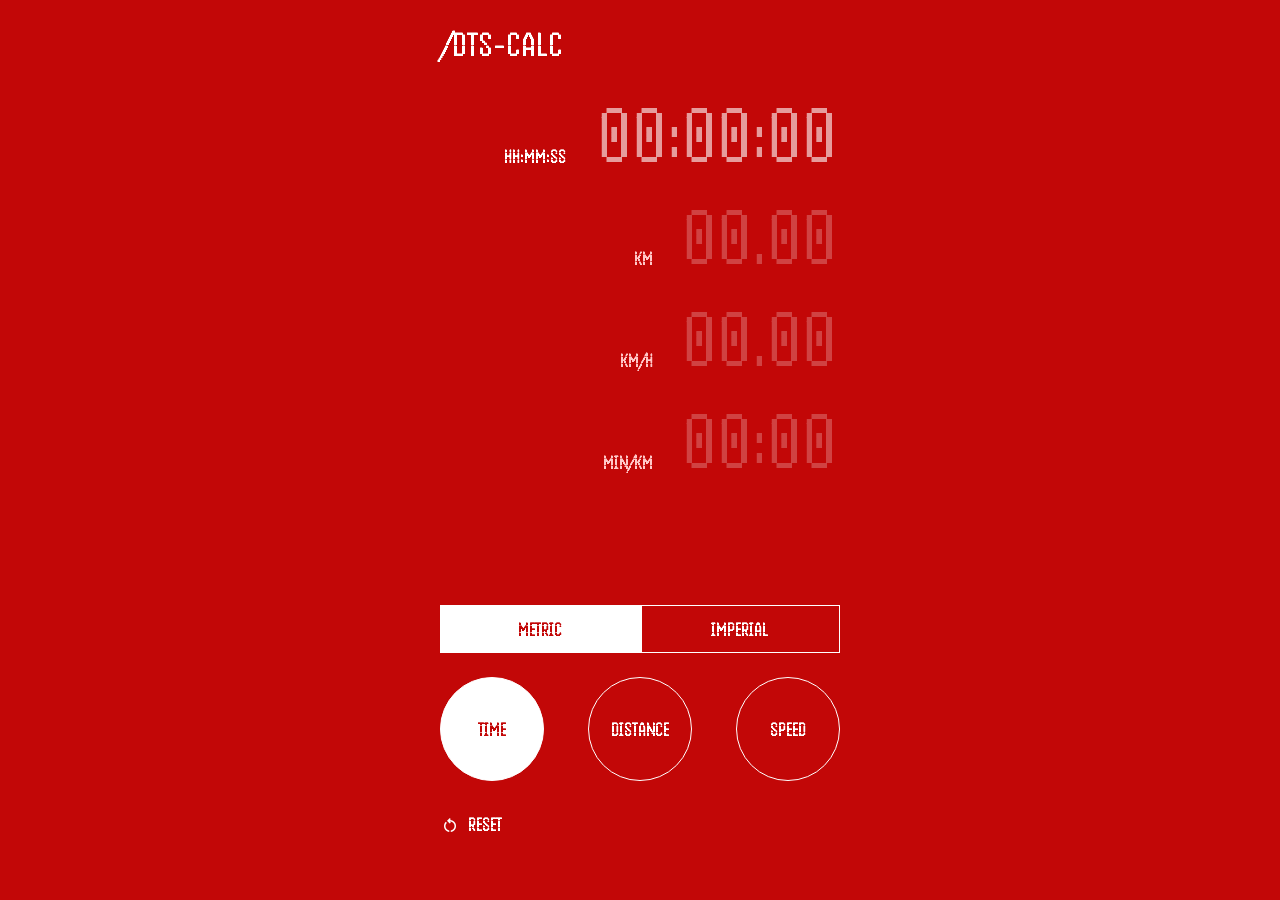
<file: dts-calc.html>
<!DOCTYPE html>
<html lang="en">
<head>
    <meta charset="UTF-8">
    <meta name="viewport" content="width=device-width, initial-scale=1.0">
    <title>/DTS-Calc</title>
    <link rel="preconnect" href="https://fonts.googleapis.com">
    <link rel="preconnect" href="https://fonts.gstatic.com" crossorigin>
    <link href="https://fonts.googleapis.com/css2?family=Handjet:wght@300;400&display=swap" rel="stylesheet">
    <link rel="stylesheet" href="https://fonts.googleapis.com/css2?family=Material+Symbols+Outlined:opsz,wght,FILL,GRAD@20..48,200..700,0..1,-50..200"/>
    <style>
        :root {
            /* Canvas */
            --frame-width: 393px;
            --frame-height: 852px;
            --safe-padding-top: 24px;
            --safe-padding-right: 24px;
            --safe-padding-bottom: 16px;
            --safe-padding-left: 24px;

            /* Colors */
            --color-bg: #C20707;
            --color-text: #FFF;
            --color-border: #FFF;
            --color-active-circle-fill: #FFF;
            --color-active-circle-label: #C20707;

            /* Opacity */
            --opacity-target: 1;
            --opacity-nontarget: 0.4;

            /* Fixed sizes (objects never shrink) */
            --font-family: "Handjet", system-ui, sans-serif;
            --font-weight-default: 400;
            --font-size-display: 84px;
            --font-size-title: 36px;
            --font-size-label: 20px;
            --font-size-button: 20px;
            --toggle-h: 48px;
            --circle-d: 104px;
            --label-value-gap: 12px;
            --time-top-offset: 24px;
            --toggles-to-circles: 12px;     /* footer rows closer */
            --circles-bottom: 8px;          /* less air at very bottom */
            --reset-gap: 12px;              /* gap above reset row */
            --reset-h: 32px;                /* visual height of reset row */
            --line-height-display: normal;
            --line-height-label: normal;
            --line-height-button: normal;
            --letter-spacing-display: 0;
            --letter-spacing-label: 0;
            --letter-spacing-button: 0;
            --label-left: 24px;
            --value-right: 24px;
            --toggle-mx: 0px;
            --toggle-gap: 0px;
            --toggle-bw: 1px;
            --toggle-br: 0px;
            --toggle-px: 12px;
            --toggle-py: 8px;
            --circle-stroke: 1px;

            /* Footer height = toggles + gap + circles + gap + reset + bottom safe area */
            --footer-h: calc(
                var(--toggle-h) + var(--toggles-to-circles) + var(--circle-d) +
                var(--reset-gap) + var(--reset-h) + var(--circles-bottom) +
                env(safe-area-inset-bottom, 0)
            );

            /* One field block's fixed height (label + gap + big number) */
            --block-h: calc(var(--font-size-label) + var(--label-value-gap) + var(--font-size-display));

            /* Total fixed stack (no inter-block gaps) */
            --stack-fixed: calc(
                var(--time-top-offset) + (4 * var(--block-h)) + var(--footer-h) +
                var(--safe-padding-top) + var(--safe-padding-bottom)
            );

            /* Remaining height available for the four gaps */
            --available: calc(min(100dvh, var(--frame-height)) - var(--stack-fixed));

            /* Dynamic gap: share leftover evenly across 4 gaps, cap tighter at 8px */
            --gap-dynamic: clamp(0px, calc(var(--available) / 4), 8px);
        }

        * {
            margin: 0;
            padding: 0;
            box-sizing: border-box;
        }

        body {
            font-family: var(--font-family);
            font-weight: var(--font-weight-default);
            background-color: var(--color-bg);
            color: var(--color-text);
            min-height: auto;
            padding: env(safe-area-inset-top, 0) env(safe-area-inset-right, 0) env(safe-area-inset-bottom, 0) env(safe-area-inset-left, 0);
        }

        .ctds-app {
            width: 100%;
            max-width: var(--frame-width);
            height: min(100dvh, var(--frame-height));
            max-height: var(--frame-height);
            overflow: hidden;
            margin: 0 auto;
            padding: var(--safe-padding-top) var(--safe-padding-right) var(--safe-padding-bottom) var(--safe-padding-left);
            display: flex;
            flex-direction: column;
            position: relative;
        }

        .ctds-header {
            font-size: var(--font-size-title);
            font-weight: var(--font-weight-default);
            text-transform: uppercase;
            letter-spacing: var(--letter-spacing-label);
            line-height: var(--line-height-label);
        }

        .ctds-main { 
            flex: 1 1 auto;
            display: flex;
            flex-direction: column;
            min-height: 0;
            padding-bottom: var(--footer-h);
        }

        .ctds-controls {
            padding-bottom: calc(var(--circles-bottom) + env(safe-area-inset-bottom, 0));
        }

        .ctds-header, .ctds-field, .ctds-controls { 
            flex-shrink: 0; 
        }

        .ctds-field{
            display:flex;
            justify-content:flex-end;   /* values hug right rail */
            align-items:baseline;       /* 20px label + 84px value share baseline */
            gap:12px;                   /* spec gap */
            min-width:0;                /* iOS Safari flex-shrink fix */
            padding: 0;
        }

        .ctds-field--time {
            margin-top: var(--time-top-offset);
            margin-bottom: var(--gap-dynamic);
        }

        .ctds-field--distance {
            margin-bottom: var(--gap-dynamic);
        }


        .ctds-field--speed {
            margin-bottom: var(--gap-dynamic);
        }

        .ctds-label{
            font-size: var(--font-size-label);
            font-weight: var(--font-weight-default);
            text-transform: uppercase;
            letter-spacing: var(--letter-spacing-label);
            line-height: 1;
            position: relative; top: 1px;   /* Handjet baseline nudge */
            white-space: nowrap;
            margin-left: var(--label-left);
            margin-bottom: 0;
        }

        .ctds-value{
            font-family: var(--font-family);
            font-size: var(--font-size-display);
            font-weight: var(--font-weight-default);
            letter-spacing: var(--letter-spacing-display);
            line-height: 1;
            text-align: right;
            direction: ltr;
            margin-right: 0px;
            background: transparent;
            border: none;
            color: var(--color-text);
            outline: none;
            /* Flex row sizing: hug content, never spill the rail */
            flex: 0 1 auto;
            min-width: 0;           /* iOS Safari shrink fix */
            max-width: 100%;
            width: auto;            /* kill previous width hacks */
            font-variant-numeric: tabular-nums;
            padding-inline-end: 0.1ch;  /* caret safety */
            overflow: hidden;           /* guard sub‑px spill */
        }

        .ctds-value::placeholder {
            color: var(--color-text);
            opacity: 0.6;
        }

        .ctds-value:focus {
            outline: 2px solid rgba(255, 255, 255, 0.3);
            outline-offset: 2px;
        }

        .ctds-field.is-target .ctds-value {
            opacity: var(--opacity-target);
            cursor: not-allowed;
        }

        .ctds-field.is-nontarget .ctds-value {
            opacity: var(--opacity-nontarget);
        }

        .ctds-toggle-row {
            display: flex;
            margin: 0 var(--toggle-mx);
            margin-bottom: var(--toggles-to-circles);
            gap: var(--toggle-gap);
        }

        .ctds-toggle {
            flex: 1;
            height: var(--toggle-h);
            background: transparent;
            border: var(--toggle-bw) solid var(--color-border);
            border-radius: var(--toggle-br);
            color: var(--color-text);
            font-family: var(--font-family);
            font-size: var(--font-size-button);
            font-weight: var(--font-weight-default);
            text-transform: uppercase;
            letter-spacing: var(--letter-spacing-button);
            line-height: var(--line-height-button);
            padding: var(--toggle-py) var(--toggle-px);
            cursor: pointer;
            transition: background-color 0.2s ease;
            min-width: 48px;
            min-height: 48px;
        }

        .ctds-toggle:focus {
            outline: 2px solid rgba(255, 255, 255, 0.8);
            outline-offset: 2px;
        }

        .ctds-toggle:hover {
            background-color: rgba(255, 255, 255, 0.1);
        }

        .ctds-toggle:active {
            background-color: rgba(255, 255, 255, 0.2);
        }

        .ctds-circles {
            display: flex;
            justify-content: space-between;
            align-items: center;
            margin: 0 var(--toggle-mx);
        }

        .ctds-circle {
            width: var(--circle-d);
            height: var(--circle-d);
            border-radius: 50%;
            border: var(--circle-stroke) solid var(--color-border);
            background: transparent;
            color: var(--color-text);
            font-family: var(--font-family);
            font-size: var(--font-size-button);
            font-weight: var(--font-weight-default);
            text-transform: uppercase;
            letter-spacing: var(--letter-spacing-button);
            line-height: var(--line-height-button);
            cursor: pointer;
            display: flex;
            align-items: center;
            justify-content: center;
            transition: all 0.2s ease;
            min-width: 48px;
            min-height: 48px;
        }

        .ctds-circle:focus {
            outline: 2px solid rgba(255, 255, 255, 0.8);
            outline-offset: 2px;
        }

        .ctds-circle:hover {
            background-color: rgba(255, 255, 255, 0.1);
        }

        .ctds-circle.is-active {
            background-color: var(--color-active-circle-fill);
            color: var(--color-active-circle-label);
        }

        @supports (position: sticky) {
            .ctds-controls { 
                position: sticky; 
                bottom: env(safe-area-inset-bottom, 0); 
            }
        }

        @supports not (height: 100dvh) {
            .ctds-app { height: min(100vh, var(--frame-height)); }
            :root { --available: calc(min(100vh, var(--frame-height)) - var(--stack-fixed)); }
        }

        /* Remove default focus rings on pills/circles, but keep them for keyboards via :focus-visible */
        .ctds-toggle:focus,
        .ctds-circle:focus { 
            outline: none; 
        }
        .ctds-toggle:focus-visible,
        .ctds-circle:focus-visible {
            outline: 1px solid rgba(255,255,255,.75);
            outline-offset: 2px;
        }

        /* widen the frame on desktop, keep mobile spec */
        :root { --frame-width: clamp(393px, 92vw, 448px); }

        /* Add field spacing back */
        .ctds-field--time {
            margin-top: var(--time-top-offset);
            margin-bottom: var(--gap-dynamic);
        }

        .ctds-field--distance {
            margin-bottom: var(--gap-dynamic);
        }

        .ctds-field--speed {
            margin-bottom: var(--gap-dynamic);
        }

        .ctds-field--pace {
            margin-bottom: var(--gap-dynamic);
        }

        /* Toggle row borders: 2-button layout */
        .ctds-toggle-row .ctds-toggle{ border:1px solid #FFF; }
        .ctds-toggle-row .ctds-toggle + .ctds-toggle{
            border-left:none; box-shadow: inset 1px 0 0 0 #FFF;
        }

        /* --- Safety neutralizers --- */
        .ctds-field{ grid-template-columns: unset !important; }
        .ctds-field .ctds-value{ width: auto !important; }

        /* --- Footer layout: stack on mobile, spread on wide --- */

        /* 1) make the footer itself a flex container with a vertical stack by default */
        .ctds-controls{
            display:flex;
            flex-direction:column;
            gap: var(--toggles-to-circles);     /* keep your 24px token */
            padding-inline: var(--toggle-mx);   /* same 24px side insets */
        }

        /* 2) make each inner block flex nicely */
        .ctds-toggle-row,
        .ctds-circles{
            flex: 1 1 auto;     /* allows them to grow/shrink */
            margin-inline: 0;   /* kill previous inline margins so flex can rule */
            width: auto;
        }

        /* keep existing behavior inside each row */
        .ctds-toggle-row{ display:flex; }
        .ctds-circles{ display:flex; justify-content: space-between; align-items:center; }


        /* Footer stays stacked: toggles row on top, circles on bottom, full width */
        .ctds-controls{ flex-direction: column; }
        .ctds-toggle-row, .ctds-circles{ width: 100%; }
        .ctds-toggle-row .ctds-toggle{ flex: 1 1 0; }

        /* Pin footer to bottom on mobile and desktop */
        .ctds-app { position: relative; }
        .ctds-controls {
            position: absolute;
            left: var(--safe-padding-left);
            right: var(--safe-padding-right);
            bottom: env(safe-area-inset-bottom, 0);
        }

        /* Distance value box: compact, stable width ~ just enough for 99.99 */
        .ctds-field--distance > .ctds-value{
            inline-size: 5ch !important;     /* approx width for 99.99 */
            max-inline-size: 100%;
        }

        /* Speed value box: compact, stable width for MM:SS or 00.00 */
        .ctds-field--speed > .ctds-value{
            inline-size: 5ch !important;
            max-inline-size: 100%;
        }

        /* Time value box: compact, stable width for HH:MM:SS */
        .ctds-field--time > .ctds-value{
            inline-size: 7.5ch !important;   /* fits 00:00:00 comfortably */
            max-inline-size: 100%;
        }

        /* Pace value box: compact, stable width for MM:SS */
        .ctds-field--pace > .ctds-value{
            inline-size: 5ch !important;     /* fits 00:00 comfortably */
            max-inline-size: 100%;
        }

        /* Reset button styling */
        .ctds-reset {
            margin-top: var(--reset-gap);
            display: flex;
            justify-content: flex-start;
        }

        .ctds-reset-btn {
            display: flex;
            align-items: center;
            gap: 8px;
            background: transparent;
            border: none;
            color: var(--color-text);
            font-family: var(--font-family);
            font-size: var(--font-size-button);
            font-weight: var(--font-weight-default);
            text-transform: uppercase;
            letter-spacing: var(--letter-spacing-button);
            line-height: var(--line-height-button);
            cursor: pointer;
            transition: opacity 0.2s ease;
            padding: 8px 0;
            min-height: var(--reset-h);
        }

        .ctds-reset-btn:hover {
            opacity: 0.7;
        }

        .ctds-reset-btn:focus { outline: none; }
        .ctds-reset-btn:focus-visible {
            outline: 1px solid rgba(255,255,255,.75);
            outline-offset: 2px;
        }

        .ctds-reset .material-symbols-outlined {
            font-size: 20px;
            line-height: 1;
        }

        /* Toggle button active states */
        .ctds-toggle.is-active {
            background-color: var(--color-active-circle-fill);
            color: var(--color-active-circle-label);
        }

        /* Label colors */
        .ctds-field--distance .ctds-label,
        .ctds-field--speed .ctds-label,
        .ctds-field--pace .ctds-label{ color:#FFC7C7; }

        /* High-contrast user preference: ensure sufficient contrast for pink labels */
        @media (prefers-contrast: more){
            .ctds-field--distance .ctds-label,
            .ctds-field--speed .ctds-label,
            .ctds-field--pace .ctds-label { color:#FFF; }
        }
    @media (max-width: 480px) {
      :root { --circle-d: 88px; }
    }
    </style>
</head>
<body>
    <div class="ctds-app">
        <header class="ctds-header">/DTS-Calc</header>
        
        <main class="ctds-main">
            <div class="ctds-field ctds-field--time is-target">
                <label class="ctds-label" for="timeInput" id="timeLabel">HH:MM:SS</label>
                <input type="text" 
                       class="ctds-value" 
                       id="timeInput" 
                       placeholder="00:00:00"
                       aria-describedby="timeLabel"
                       aria-disabled="true">
            </div>

            <div class="ctds-field ctds-field--distance is-nontarget">
                <label class="ctds-label" for="distanceInput" id="distanceLabel">KM</label>
                <input type="text" 
                       class="ctds-value" 
                       id="distanceInput" 
                       placeholder="00.00"
                       aria-describedby="distanceLabel"
                       inputmode="decimal">
            </div>

            <div class="ctds-field ctds-field--speed is-nontarget">
                <label class="ctds-label" for="speedInput" id="speedLabel">KM/H</label>
                <input type="text" 
                       class="ctds-value" 
                       id="speedInput" 
                       placeholder="00.00"
                       aria-describedby="speedLabel"
                       inputmode="decimal">
            </div>

            <div class="ctds-field ctds-field--pace is-nontarget">
                <label class="ctds-label" for="paceInput" id="paceLabel">MIN/KM</label>
                <input type="text" 
                       class="ctds-value" 
                       id="paceInput" 
                       placeholder="00:00"
                       aria-describedby="paceLabel"
                       inputmode="numeric">
            </div>
        </main>

        <footer class="ctds-controls">
            <div class="ctds-toggle-row">
                <button class="ctds-toggle" id="unitToggle">METRIC</button>
                <button class="ctds-toggle" id="imperialToggle">IMPERIAL</button>
            </div>

            <div class="ctds-circles">
                <button class="ctds-circle is-active" id="timeBtn" aria-pressed="true">TIME</button>
                <button class="ctds-circle" id="distanceBtn" aria-pressed="false">DISTANCE</button>
                <button class="ctds-circle" id="speedBtn" aria-pressed="false">SPEED</button>
            </div>

            <div class="ctds-reset">
                <button class="ctds-reset-btn" id="resetBtn">
                    <span class="material-symbols-outlined" aria-hidden="true">restart_alt</span>
                    <span class="ctds-reset-text">RESET</span>
                </button>
            </div>
        </footer>

        <div id="ann" role="status" style="position:absolute;left:-9999px;"></div>
    </div>

    <script>
        class PaceCalculator {
            constructor() {
                this.target = 'TIME';
                this.unitSystem = 'METRIC';
                this.computeTimeout = null;
                this.lastEdited = 'PACE';
                
                this.init();
                this.loadState();
                this.attachEventListeners();
                this.updateUI();
            }

            init() {
                this.timeInput = document.getElementById('timeInput');
                this.distanceInput = document.getElementById('distanceInput');
                this.speedInput = document.getElementById('speedInput');
                this.paceInput = document.getElementById('paceInput');
                
                this.distanceLabel = document.getElementById('distanceLabel');
                this.speedLabel = document.getElementById('speedLabel');
                this.paceLabel = document.getElementById('paceLabel');
                
                this.unitToggle = document.getElementById('unitToggle');
                this.imperialToggle = document.getElementById('imperialToggle');
                this.resetBtn = document.getElementById('resetBtn');
                
                this.timeBtn = document.getElementById('timeBtn');
                this.distanceBtn = document.getElementById('distanceBtn');
                this.speedBtn = document.getElementById('speedBtn');
            }

            attachEventListeners() {
                [this.timeInput, this.distanceInput, this.speedInput, this.paceInput].forEach(input => {
                    input.addEventListener('input', () => {
                        if (input === this.paceInput) this.lastEdited = 'PACE';
                        if (input === this.speedInput) this.lastEdited = 'SPEED';
                        this.debouncedCompute();
                    });
                    input.addEventListener('blur', () => this.handleBlur(input));
                });

                this.unitToggle.addEventListener('click', () => this.setUnitSystem('METRIC'));
                this.imperialToggle.addEventListener('click', () => this.setUnitSystem('IMPERIAL'));
                // Click clears values, long-press (>=500ms) does factory reset
                let pressTimer = null;
                const startPress = () => {
                    clearTimeout(pressTimer);
                    pressTimer = setTimeout(() => this.factoryReset(), 500);
                };
                const cancelPress = () => {
                    if (pressTimer) {
                        clearTimeout(pressTimer);
                        pressTimer = null;
                    }
                };
                this.resetBtn.addEventListener('mousedown', startPress);
                this.resetBtn.addEventListener('touchstart', startPress, { passive: true });
                this.resetBtn.addEventListener('mouseup', () => {
                    if (pressTimer) { cancelPress(); this.clear(); }
                });
                this.resetBtn.addEventListener('touchend', () => {
                    if (pressTimer) { cancelPress(); this.clear(); }
                });
                this.resetBtn.addEventListener('mouseleave', cancelPress);

                this.timeBtn.addEventListener('click', () => this.setTarget('TIME'));
                this.distanceBtn.addEventListener('click', () => this.setTarget('DISTANCE'));
                this.speedBtn.addEventListener('click', () => this.setTarget('SPEED'));
            }

            debouncedCompute() {
                clearTimeout(this.computeTimeout);
                this.computeTimeout = setTimeout(() => this.compute(), 200);
            }

            handleBlur(input) {
                clearTimeout(this.computeTimeout);
                
                // Apply digits-to-timestamp conversion before normalization (blur-only)
                const raw = input.value.trim();
                
                if (input === this.timeInput) {
                    const auto = this.parseDigitsToTime(raw);
                    if (auto) input.value = auto;
                } else if (input === this.paceInput) {
                    const auto = this.parseDigitsToPace(raw);
                    if (auto) input.value = auto;
                }
                
                this.normalizeInput(input);
                this.compute();
                this.saveState();
            }

            parseDigitsToPace(val) {
                if (!/^\d+$/.test(val)) return null;
                const digits = val.padStart(2,"0").slice(-4); // keep last up to 4
                const m = digits.slice(0, Math.max(0, digits.length - 2)) || "0";
                const s = digits.slice(-2);
                return `${String(parseInt(m)||0).padStart(2,'0')}:${String(parseInt(s)||0).padStart(2,'0')}`;
            }

            parseDigitsToTime(val) {
                if (!/^\d+$/.test(val)) return null;
                const digits = val.padStart(2,"0").slice(-6); // keep last up to 6
                const h = digits.slice(0, Math.max(0, digits.length - 4)) || "0";
                const m = digits.slice(-4, -2) || "0";
                const s = digits.slice(-2) || "0";
                return `${String(parseInt(h)||0).padStart(2,'0')}:${String(parseInt(m)||0).padStart(2,'0')}:${String(parseInt(s)||0).padStart(2,'0')}`;
            }

            normalizeInput(input) {
                let value = input.value.trim();
                if (!value) return;

                if (input === this.timeInput) {
                    value = this.normalizeTime(value);
                } else if (input === this.distanceInput) {
                    value = this.normalizeDistance(value);
                } else if (input === this.speedInput) {
                    value = this.normalizeVelocity(value);
                } else if (input === this.paceInput) {
                    value = this.normalizePace(value);
                }
                
                input.value = value;
            }

            normalizeTime(timeStr) {
                const parts = timeStr.split(':').map(p => parseInt(p) || 0);
                
                if (parts.length === 1) {
                    parts.unshift(0, 0);
                } else if (parts.length === 2) {
                    parts.unshift(0);
                }
                
                let [h, m, s] = parts;
                
                if (s >= 60) {
                    m += Math.floor(s / 60);
                    s = s % 60;
                }
                if (m >= 60) {
                    h += Math.floor(m / 60);
                    m = m % 60;
                }
                
                h = Math.min(99, Math.max(0, h));
                m = Math.min(59, Math.max(0, m));
                s = Math.min(59, Math.max(0, s));
                
                return `${h.toString().padStart(2, '0')}:${m.toString().padStart(2, '0')}:${s.toString().padStart(2, '0')}`;
            }

            normalizeDistance(distStr) {
                distStr = (distStr || '').replace(',', '.');
                let dist = parseFloat(distStr) || 0;
                dist = Math.min(99.99, Math.max(0, dist));
                return dist.toFixed(2);
            }

            normalizePace(paceStr) {
                const parts = paceStr.split(':').map(p => parseInt(p) || 0);
                let [m, s] = parts.length === 2 ? parts : [parseInt(paceStr) || 0, 0];
                
                if (s >= 60) {
                    m += Math.floor(s / 60);
                    s = s % 60;
                }
                
                if (m > 20 || (m === 20 && s > 59)) {
                    m = 20;
                    s = 59;
                }
                
                m = Math.max(0, m);
                s = Math.max(0, s);
                
                return `${m.toString().padStart(2, '0')}:${s.toString().padStart(2, '0')}`;
            }

            normalizeVelocity(velStr) {
                velStr = (velStr || '').replace(',', '.');
                let vel = parseFloat(velStr) || 0;
                vel = Math.min(99.99, Math.max(0, vel));
                return vel.toFixed(2);
            }

            setTarget(newTarget) {
                this.target = newTarget;
                this.updateUI();
                this.saveState();
            }

            setUnitSystem(newSystem) {
                const old = this.unitSystem;
                this.unitSystem = newSystem;
                this.convertUnits(old, this.unitSystem);
                this.updateUI();
                this.saveState();
                this.compute();
            }

            convertUnits(fromSystem, toSystem) {
                const CF = 1.609344;

                if (this.distanceInput.value) {
                    let d = parseFloat(this.distanceInput.value) || 0;
                    if (fromSystem==='METRIC' && toSystem==='IMPERIAL') d /= CF;
                    else if (fromSystem==='IMPERIAL' && toSystem==='METRIC') d *= CF;
                    this.distanceInput.value = Math.min(99.99, d).toFixed(2);
                }

                if (this.speedInput.value) {
                    let v = parseFloat(this.speedInput.value) || 0;
                    if (fromSystem==='METRIC' && toSystem==='IMPERIAL') v /= CF;
                    else if (fromSystem==='IMPERIAL' && toSystem==='METRIC') v *= CF;
                    this.speedInput.value = Math.min(99.99, v).toFixed(2);
                }

                if (this.paceInput.value) {
                    const [mm, ss] = this.paceInput.value.split(':').map(n=>parseInt(n)||0);
                    let total = mm*60 + ss;
                    if (fromSystem==='METRIC' && toSystem==='IMPERIAL') total *= CF;
                    else if (fromSystem==='IMPERIAL' && toSystem==='METRIC') total /= CF;
                    this.paceInput.value = this.normalizePace(`${Math.floor(total/60)}:${Math.round(total%60)}`);
                }
            }

            clear() {
                this.timeInput.value = '';
                this.distanceInput.value = '';
                this.speedInput.value = '';
                this.paceInput.value = '';

                this.updateUI();
                this.saveState();
            }

            factoryReset() {
                this.timeInput.value = '';
                this.distanceInput.value = '';
                this.speedInput.value = '';
                this.paceInput.value = '';
                this.target = 'TIME';
                this.unitSystem = 'METRIC';
                this.updateUI();
                this.saveState();
            }

            updateUI() {
                // Clear target/nontarget classes from all fields
                const allFields = Array.from(document.querySelectorAll('.ctds-field'));
                allFields.forEach(field => field.classList.remove('is-target', 'is-nontarget'));

                // Mark target field(s)
                const timeField = document.querySelector('.ctds-field--time');
                const distanceField = document.querySelector('.ctds-field--distance');
                const speedField = document.querySelector('.ctds-field--speed');
                const paceField = document.querySelector('.ctds-field--pace');

                if (this.target === 'TIME') {
                    timeField.classList.add('is-target');
                } else if (this.target === 'DISTANCE') {
                    distanceField.classList.add('is-target');
                } else if (this.target === 'SPEED') {
                    // Lock BOTH speed and pace (both are derived from time+distance)
                    speedField.classList.add('is-target');
                    paceField.classList.add('is-target');
                }

                // Anything not marked as target becomes non-target (dimmed, editable)
                allFields.forEach(field => {
                    if (!field.classList.contains('is-target')) field.classList.add('is-nontarget');
                });

                // Enable/disable inputs based on is-target flag
                [this.timeInput, this.distanceInput, this.speedInput, this.paceInput].forEach(input => {
                    const field = input.closest('.ctds-field');
                    const isTarget = field.classList.contains('is-target');
                    input.disabled = isTarget;
                    input.setAttribute('aria-disabled', String(isTarget));
                });

                // Update labels based on unit system
                this.distanceLabel.textContent = this.unitSystem === 'METRIC' ? 'KM' : 'MI';
                this.speedLabel.textContent = this.unitSystem === 'METRIC' ? 'KM/H' : 'MPH';
                this.paceLabel.textContent = this.unitSystem === 'METRIC' ? 'MIN/KM' : 'MIN/MI';

                // Set input modes and patterns
                this.timeInput.setAttribute('inputmode', 'numeric');
                this.timeInput.setAttribute('pattern', '\\d{1,2}:\\d{2}:\\d{2}');

                this.distanceInput.setAttribute('inputmode', 'decimal');
                this.distanceInput.removeAttribute('pattern');

                this.speedInput.setAttribute('inputmode', 'decimal');
                this.speedInput.removeAttribute('pattern');

                this.paceInput.setAttribute('inputmode', 'numeric');
                this.paceInput.setAttribute('pattern', '\\d{1,2}:\\d{2}');

                // Update toggle button states
                this.unitToggle.classList.toggle('is-active', this.unitSystem === 'METRIC');
                this.imperialToggle.classList.toggle('is-active', this.unitSystem === 'IMPERIAL');

                // Update circle buttons
                [this.timeBtn, this.distanceBtn, this.speedBtn].forEach(btn => {
                    btn.classList.remove('is-active');
                    btn.setAttribute('aria-pressed', 'false');
                });
                const activeBtn = document.getElementById(`${this.target.toLowerCase()}Btn`);
                if (activeBtn) {
                    activeBtn.classList.add('is-active');
                    activeBtn.setAttribute('aria-pressed', 'true');
                }
            }

            compute() {
                const timeStr = this.timeInput.value;
                const distanceStr = this.distanceInput.value;
                const speedStr = this.speedInput.value;
                const paceStr = this.paceInput.value;
                
                const time = this.parseTime(timeStr);
                const distance = parseFloat(distanceStr) || 0;
                const speed = parseFloat(speedStr) || 0;
                const pace = this.parsePace(paceStr);
                
                const hasV = speed > 0, hasP = pace > 0;
                const pickPace  = (hasP && !hasV) || (hasP && hasV && this.lastEdited==='PACE');
                const pickSpeed = (hasV && !hasP) || (hasP && hasV && this.lastEdited==='SPEED');
                
                if (this.target === 'TIME') {
                    if (distance > 0) {
                        if (pickSpeed) {
                            // Calculate from speed: time = distance / speed
                            const result = (distance / speed) * 3600;
                            this.timeInput.value = this.formatTime(result);
                        } else if (pickPace) {
                            // Calculate from pace: time = distance * pace
                            const result = distance * pace;
                            this.timeInput.value = this.formatTime(result);
                        }
                    }
                } else if (this.target === 'DISTANCE') {
                    if (time > 0) {
                        if (pickSpeed) {
                            // Calculate from speed: distance = speed * (time / 3600)
                            const result = speed * (time / 3600);
                            this.distanceInput.value = Math.min(99.99, result).toFixed(2);
                        } else if (pickPace) {
                            // Calculate from pace: distance = time / pace
                            const result = time / pace;
                            this.distanceInput.value = Math.min(99.99, result).toFixed(2);
                        }
                    }
                } else if (this.target === 'SPEED') {
                    if (time > 0 && distance > 0) {
                        const vNew = distance / (time / 3600);
                        const pNew = time / distance;
                        this.speedInput.value = Math.min(99.99, vNew).toFixed(2);
                        this.paceInput.value  = this.formatPace(pNew);
                    }
                }

                // --- keep speed/pace in sync when time & distance are known ---
                {
                    const tNow = this.parseTime(this.timeInput.value);
                    const dNow = parseFloat(this.distanceInput.value) || 0;

                    if (tNow > 0 && dNow > 0) {
                        const vNew = dNow / (tNow / 3600); // units/hour
                        const pNew = tNow / dNow;          // sec/unit

                        const hasSpeed = !!(parseFloat(this.speedInput.value) || 0);
                        const hasPace  = !!this.parsePace(this.paceInput.value);

                        if (this.lastEdited === 'PACE') {
                            // user is driving with pace; back-fill speed
                            this.speedInput.value = Math.min(99.99, vNew).toFixed(2);
                        } else if (this.lastEdited === 'SPEED') {
                            // user is driving with speed; back-fill pace
                            this.paceInput.value = this.formatPace(pNew);
                        } else {
                            // neither explicitly “last touched”: fill whichever is empty, or both
                            if (!hasSpeed) this.speedInput.value = Math.min(99.99, vNew).toFixed(2);
                            if (!hasPace)  this.paceInput.value  = this.formatPace(pNew);
                        }
                    }
                }

                const ann = document.getElementById('ann');
                if (ann) {
                    const prev = this._lastAnn || '';
                    const msg = `Updated: time ${this.timeInput.value || '—'}, distance ${this.distanceInput.value || '—'}, speed ${this.speedInput.value || '—'}, pace ${this.paceInput.value || '—'}`;
                    if (msg !== prev) { ann.textContent = msg; this._lastAnn = msg; }
                }
                
                this.saveState();
            }

            parseTime(timeStr) {
                if (!timeStr) return 0;
                const parts = timeStr.split(':').map(p => parseInt(p) || 0);
                if (parts.length === 3) {
                    const [h, m, s] = parts;
                    return h * 3600 + m * 60 + s;
                }
                return 0;
            }

            parsePace(paceStr) {
                if (!paceStr) return 0;
                const parts = paceStr.split(':').map(p => parseInt(p) || 0);
                if (parts.length === 2) {
                    const [m, s] = parts;
                    return m * 60 + s;
                }
                return 0;
            }

            formatTime(seconds) {
                let h = Math.floor(seconds/3600);
                let m = Math.floor((seconds%3600)/60);
                let s = Math.round(seconds%60);
                if (s === 60) { s = 0; m += 1; }
                if (m === 60) { m = 0; h += 1; }
                h = Math.min(99, h);
                return `${h.toString().padStart(2,'0')}:${m.toString().padStart(2,'0')}:${s.toString().padStart(2,'0')}`;
            }

            formatPace(seconds) {
                let m = Math.floor(seconds/60);
                let s = Math.round(seconds%60);
                if (s === 60) { s = 0; m += 1; }
                if (m > 20 || (m === 20 && s > 59)) { m = 20; s = 59; }
                return `${m.toString().padStart(2,'0')}:${s.toString().padStart(2,'0')}`;
            }

            saveState() {
                const state = {
                    target: this.target,
                    unitSystem: this.unitSystem,
                    values: {
                        time: this.timeInput.value,
                        distance: this.distanceInput.value,
                        speed: this.speedInput.value,
                        pace: this.paceInput.value
                    }
                };
                localStorage.setItem('pace-calculator-state', JSON.stringify(state));
            }

            loadState() {
                try {
                    const saved = localStorage.getItem('pace-calculator-state');
                    if (saved) {
                        const state = JSON.parse(saved);
                        this.target = state.target || 'TIME';
                        this.unitSystem = state.unitSystem || 'METRIC';
                        
                        if (state.values) {
                            if (state.values.time) this.timeInput.value = state.values.time;
                            if (state.values.distance) this.distanceInput.value = state.values.distance;
                            if (state.values.speed) this.speedInput.value = state.values.speed;
                            if (state.values.pace) this.paceInput.value = state.values.pace;
                        }
                    }
                } catch (e) {
                    // Use defaults
                }
            }
        }

        document.addEventListener('DOMContentLoaded', () => {
            new PaceCalculator();
        });
    </script>
</body>
</html>
</file>
